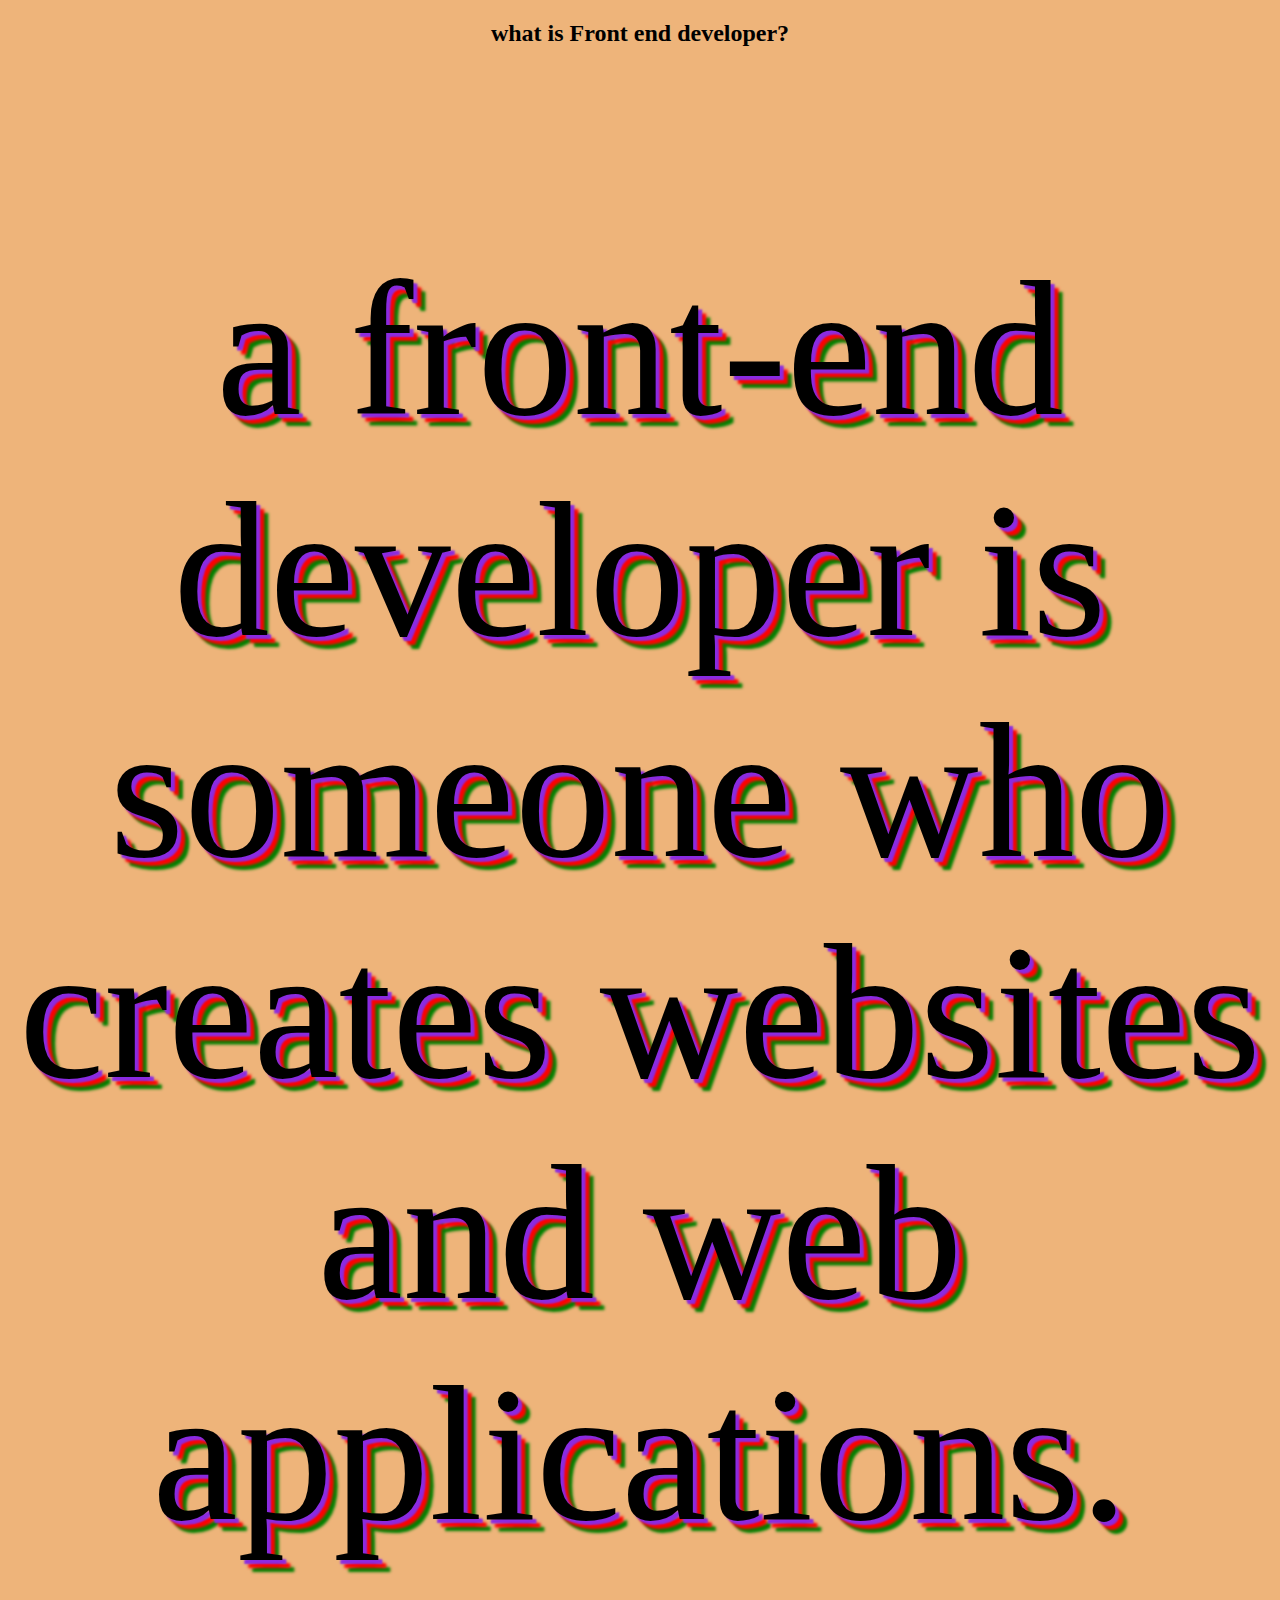
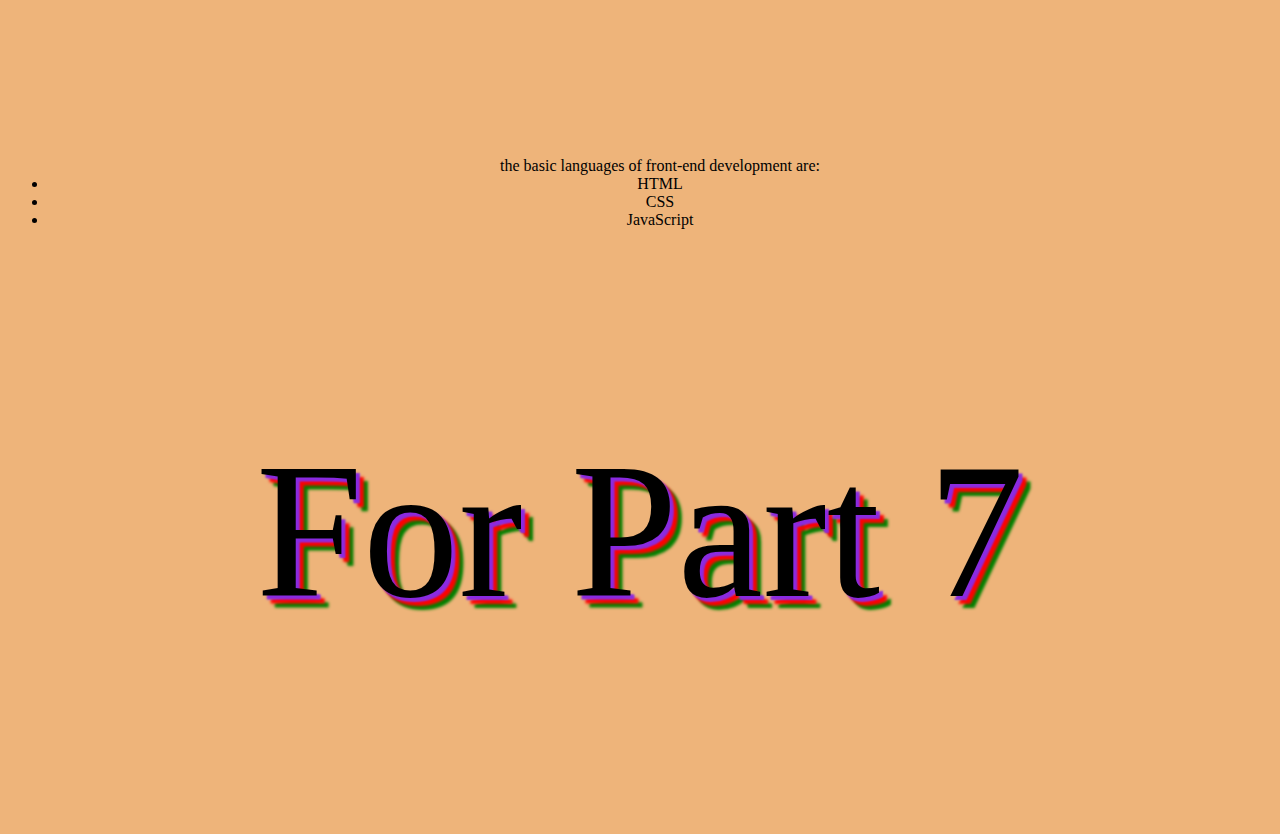
<file: index.html>
<!DOCTYPE html>
<html lang="fa">
<head>
    <meta charset="UTF-8">
    <meta http-equiv="X-UA-Compatible" content="IE=edge">
    <meta name="viewport" content="width=device-width, initial-scale=1.0">
    <link rel="stylesheet" href="style.css">
    <title>Tamrin Git</title>
</head>
<body>
<h2> what is Front end developer? </h2>
<p> a front-end developer is someone who creates websites and web applications. </p> 
<ul> the basic languages of front-end development are: 
  <li> HTML </li> 
  <li> CSS </li>
  <li> JavaScript </li> 
</ul> 

<p> For Part 7 </p>

<script src="animate.js"></script>
</body>
</html>
</file>
<file: style.css>
*{
    background: rgb(238, 180, 122);
    text-align:center;
}
p{
    font-size: 15vw;
    text-shadow: 4px 4px 2px blueviolet , 8px 8px 3px red , 12px 12px 3px green;
    font-family: bnazanin;
}
</file>
